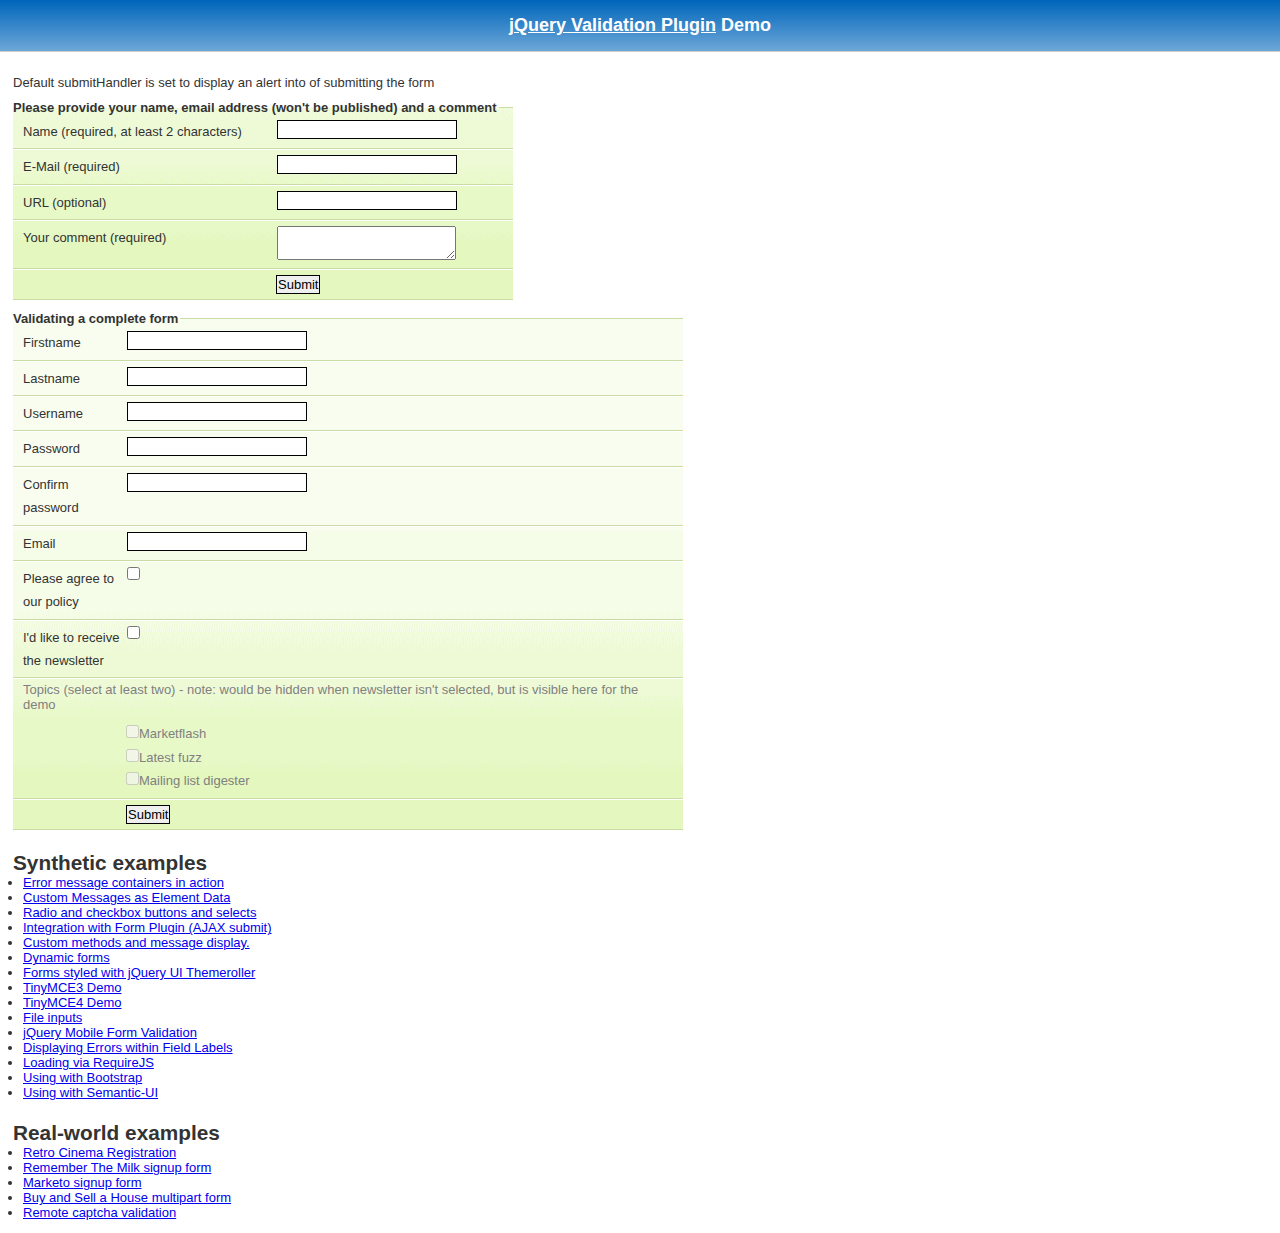
<file: plugins/jquery-validation-1.19.5/demo/index.html>
<!DOCTYPE html>
<html lang="en">
<head>
	<meta charset="utf-8">
	<title>jQuery validation plug-in - main demo</title>
	<link rel="stylesheet" href="css/screen.css">
	<script src="../lib/jquery.js"></script>
	<script src="../dist/jquery.validate.js"></script>
	<script>
	$.validator.setDefaults({
		submitHandler: function() {
			alert("submitted!");
		}
	});

	$().ready(function() {
		// validate the comment form when it is submitted
		$("#commentForm").validate();

		// validate signup form on keyup and submit
		$("#signupForm").validate({
			rules: {
				firstname: "required",
				lastname: "required",
				username: {
					required: true,
					minlength: 2
				},
				password: {
					required: true,
					minlength: 5
				},
				confirm_password: {
					required: true,
					minlength: 5,
					equalTo: "#password"
				},
				email: {
					required: true,
					email: true
				},
				topic: {
					required: "#newsletter:checked",
					minlength: 2
				},
				agree: "required"
			},
			messages: {
				firstname: "Please enter your firstname",
				lastname: "Please enter your lastname",
				username: {
					required: "Please enter a username",
					minlength: "Your username must consist of at least 2 characters"
				},
				password: {
					required: "Please provide a password",
					minlength: "Your password must be at least 5 characters long"
				},
				confirm_password: {
					required: "Please provide a password",
					minlength: "Your password must be at least 5 characters long",
					equalTo: "Please enter the same password as above"
				},
				email: "Please enter a valid email address",
				agree: "Please accept our policy",
				topic: "Please select at least 2 topics"
			}
		});

		// propose username by combining first- and lastname
		$("#username").focus(function() {
			var firstname = $("#firstname").val();
			var lastname = $("#lastname").val();
			if (firstname && lastname && !this.value) {
				this.value = firstname + "." + lastname;
			}
		});

		//code to hide topic selection, disable for demo
		var newsletter = $("#newsletter");
		// newsletter topics are optional, hide at first
		var inital = newsletter.is(":checked");
		var topics = $("#newsletter_topics")[inital ? "removeClass" : "addClass"]("gray");
		var topicInputs = topics.find("input").attr("disabled", !inital);
		// show when newsletter is checked
		newsletter.click(function() {
			topics[this.checked ? "removeClass" : "addClass"]("gray");
			topicInputs.attr("disabled", !this.checked);
		});
	});
	</script>
	<style>
	#commentForm {
		width: 500px;
	}
	#commentForm label {
		width: 250px;
	}
	#commentForm label.error, #commentForm input.submit {
		margin-left: 253px;
	}
	#signupForm {
		width: 670px;
	}
	#signupForm label.error {
		margin-left: 10px;
		width: auto;
		display: inline;
	}
	#newsletter_topics label.error {
		display: none;
		margin-left: 103px;
	}
	</style>
</head>
<body>
<h1 id="banner"><a href="https://jqueryvalidation.org/">jQuery Validation Plugin</a> Demo</h1>
<div id="main">
	<p>Default submitHandler is set to display an alert into of submitting the form</p>
	<form class="cmxform" id="commentForm" method="get" action="">
		<fieldset>
			<legend>Please provide your name, email address (won't be published) and a comment</legend>
			<p>
				<label for="cname">Name (required, at least 2 characters)</label>
				<input id="cname" name="name" minlength="2" type="text" required>
			</p>
			<p>
				<label for="cemail">E-Mail (required)</label>
				<input id="cemail" type="email" name="email" required>
			</p>
			<p>
				<label for="curl">URL (optional)</label>
				<input id="curl" type="url" name="url">
			</p>
			<p>
				<label for="ccomment">Your comment (required)</label>
				<textarea id="ccomment" name="comment" required></textarea>
			</p>
			<p>
				<input class="submit" type="submit" value="Submit">
			</p>
		</fieldset>
	</form>
	<form class="cmxform" id="signupForm" method="get" action="">
		<fieldset>
			<legend>Validating a complete form</legend>
			<p>
				<label for="firstname">Firstname</label>
				<input id="firstname" name="firstname" type="text">
			</p>
			<p>
				<label for="lastname">Lastname</label>
				<input id="lastname" name="lastname" type="text">
			</p>
			<p>
				<label for="username">Username</label>
				<input id="username" name="username" type="text">
			</p>
			<p>
				<label for="password">Password</label>
				<input id="password" name="password" type="password">
			</p>
			<p>
				<label for="confirm_password">Confirm password</label>
				<input id="confirm_password" name="confirm_password" type="password">
			</p>
			<p>
				<label for="email">Email</label>
				<input id="email" name="email" type="email">
			</p>
			<p>
				<label for="agree">Please agree to our policy</label>
				<input type="checkbox" class="checkbox" id="agree" name="agree">
			</p>
			<p>
				<label for="newsletter">I'd like to receive the newsletter</label>
				<input type="checkbox" class="checkbox" id="newsletter" name="newsletter">
			</p>
			<fieldset id="newsletter_topics">
				<legend>Topics (select at least two) - note: would be hidden when newsletter isn't selected, but is visible here for the demo</legend>
				<label for="topic_marketflash">
					<input type="checkbox" id="topic_marketflash" value="marketflash" name="topic">Marketflash
				</label>
				<label for="topic_fuzz">
					<input type="checkbox" id="topic_fuzz" value="fuzz" name="topic">Latest fuzz
				</label>
				<label for="topic_digester">
					<input type="checkbox" id="topic_digester" value="digester" name="topic">Mailing list digester
				</label>
				<label for="topic" class="error">Please select at least two topics you'd like to receive.</label>
			</fieldset>
			<p>
				<input class="submit" type="submit" value="Submit">
			</p>
		</fieldset>
	</form>
	<h3>Synthetic examples</h3>
	<ul>
		<li><a href="errorcontainer-demo.html">Error message containers in action</a>
		</li>
		<li><a href="custom-messages-data-demo.html">Custom Messages as Element Data</a>
		</li>
		<li><a href="radio-checkbox-select-demo.html">Radio and checkbox buttons and selects</a>
		</li>
		<li><a href="ajaxSubmit-integration-demo.html">Integration with Form Plugin (AJAX submit)</a>
		</li>
		<li><a href="custom-methods-demo.html">Custom methods and message display.</a>
		</li>
		<li><a href="dynamic-totals.html">Dynamic forms</a>
		</li>
		<li><a href="themerollered.html">Forms styled with jQuery UI Themeroller</a>
		</li>
		<li><a href="tinymce/">TinyMCE3 Demo</a>
		</li>
		<li><a href="tinymce4/">TinyMCE4 Demo</a>
		</li>
		<li><a href="file_input.html">File inputs</a>
		</li>
		<li><a href="jquerymobile.html">jQuery Mobile Form Validation</a>
		</li>
		<li><a href="errors-within-labels.html">Displaying Errors within Field Labels</a>
		</li>
		<li><a href="requirejs/index.html">Loading via RequireJS</a>
		</li>
		<li><a href="bootstrap/index.html">Using with Bootstrap</a>
		</li>
		<li><a href="semantic-ui/index.html">Using with Semantic-UI</a>
		</li>
	</ul>
	<h3>Real-world examples</h3>
	<ul>
		<li><a href="cinema/">Retro Cinema Registration</a></li>
		<li><a href="milk/">Remember The Milk signup form</a></li>
		<li><a href="marketo/">Marketo signup form</a></li>
		<li><a href="multipart/">Buy and Sell a House multipart form</a></li>
		<li><a href="captcha/">Remote captcha validation</a></li>
	</ul>
</div>
</body>
</html>
</file>
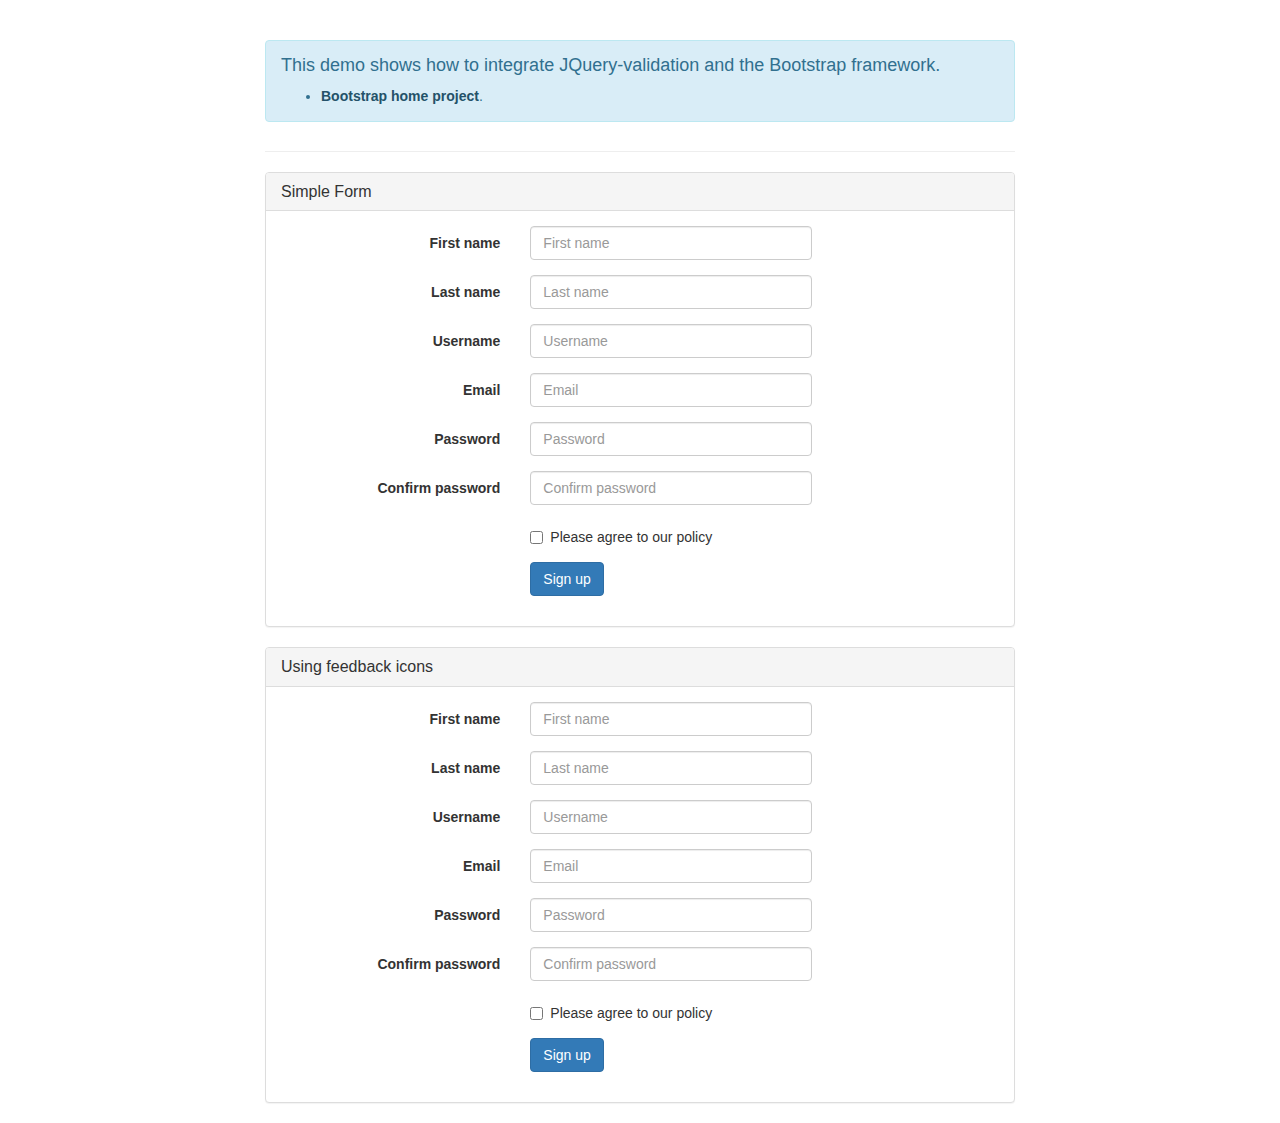
<file: plugins/jquery-validation-1.19.5/demo/bootstrap/index.html>
<!DOCTYPE html>
<html>
<head>
	<title>JQuery-validation demo | Bootstrap</title>

	<link rel="stylesheet" href="https://maxcdn.bootstrapcdn.com/bootstrap/3.3.5/css/bootstrap.min.css" />

	<script type="text/javascript" src="../../lib/jquery-1.11.1.js"></script>
	<script type="text/javascript" src="../../dist/jquery.validate.js"></script>
</head>
<body>
	<div class="container">
		<div class="row">
			<div class="col-sm-8 col-sm-offset-2">
				<div class="page-header">
					<div class="alert alert-info" role="alert">
						<h4>This demo shows how to integrate JQuery-validation and the Bootstrap framework.</h4>
						<ul>
							<li><a href="https://getbootstrap.com/" class="alert-link">Bootstrap home project</a>.</li>
						</ul>
					</div>
				</div>

				<div class="panel panel-default">
					<div class="panel-heading">
						<h3 class="panel-title">Simple Form</h3>
					</div>
					<div class="panel-body">
						<form id="signupForm" method="post" class="form-horizontal" action="">
							<div class="form-group">
								<label class="col-sm-4 control-label" for="firstname">First name</label>
								<div class="col-sm-5">
									<input type="text" class="form-control" id="firstname" name="firstname" placeholder="First name" />
								</div>
							</div>

							<div class="form-group">
								<label class="col-sm-4 control-label" for="lastname">Last name</label>
								<div class="col-sm-5">
									<input type="text" class="form-control" id="lastname" name="lastname" placeholder="Last name" />
								</div>
							</div>

							<div class="form-group">
								<label class="col-sm-4 control-label" for="username">Username</label>
								<div class="col-sm-5">
									<input type="text" class="form-control" id="username" name="username" placeholder="Username" />
								</div>
							</div>

							<div class="form-group">
								<label class="col-sm-4 control-label" for="email">Email</label>
								<div class="col-sm-5">
									<input type="text" class="form-control" id="email" name="email" placeholder="Email" />
								</div>
							</div>

							<div class="form-group">
								<label class="col-sm-4 control-label" for="password">Password</label>
								<div class="col-sm-5">
									<input type="password" class="form-control" id="password" name="password" placeholder="Password" />
								</div>
							</div>

							<div class="form-group">
								<label class="col-sm-4 control-label" for="confirm_password">Confirm password</label>
								<div class="col-sm-5">
									<input type="password" class="form-control" id="confirm_password" name="confirm_password" placeholder="Confirm password" />
								</div>
							</div>

							<div class="form-group">
								<div class="col-sm-5 col-sm-offset-4">
									<div class="checkbox">
										<label>
											<input type="checkbox" id="agree" name="agree" value="agree" />Please agree to our policy
										</label>
									</div>
								</div>
							</div>

							<div class="form-group">
								<div class="col-sm-9 col-sm-offset-4">
									<button type="submit" class="btn btn-primary" name="signup" value="Sign up">Sign up</button>
								</div>
							</div>
						</form>
					</div>
				</div>

				<div class="panel panel-default">
					<div class="panel-heading">
						<h3 class="panel-title">Using feedback icons</h3>
					</div>
					<div class="panel-body">
						<form id="signupForm1" method="post" class="form-horizontal" action="">
							<div class="form-group">
								<label class="col-sm-4 control-label" for="firstname1">First name</label>
								<div class="col-sm-5">
									<input type="text" class="form-control" id="firstname1" name="firstname1" placeholder="First name" />
								</div>
							</div>

							<div class="form-group">
								<label class="col-sm-4 control-label" for="lastname1">Last name</label>
								<div class="col-sm-5">
									<input type="text" class="form-control" id="lastname1" name="lastname1" placeholder="Last name" />
								</div>
							</div>

							<div class="form-group">
								<label class="col-sm-4 control-label" for="username1">Username</label>
								<div class="col-sm-5">
									<input type="text" class="form-control" id="username1" name="username1" placeholder="Username" />
								</div>
							</div>

							<div class="form-group">
								<label class="col-sm-4 control-label" for="email1">Email</label>
								<div class="col-sm-5">
									<input type="text" class="form-control" id="email1" name="email1" placeholder="Email" />
								</div>
							</div>

							<div class="form-group">
								<label class="col-sm-4 control-label" for="password1">Password</label>
								<div class="col-sm-5">
									<input type="password" class="form-control" id="password1" name="password1" placeholder="Password" />
								</div>
							</div>

							<div class="form-group">
								<label class="col-sm-4 control-label" for="confirm_password1">Confirm password</label>
								<div class="col-sm-5">
									<input type="password" class="form-control" id="confirm_password1" name="confirm_password1" placeholder="Confirm password" />
								</div>
							</div>

							<div class="form-group">
								<div class="col-sm-5 col-sm-offset-4">
									<div class="checkbox">
										<label>
											<input type="checkbox" id="agree1" name="agree1" value="agree" />Please agree to our policy
										</label>
									</div>
								</div>
							</div>

							<div class="form-group">
								<div class="col-sm-9 col-sm-offset-4">
									<button type="submit" class="btn btn-primary" name="signup1" value="Sign up">Sign up</button>
								</div>
							</div>
						</form>
					</div>
				</div>
			</div>
		</div>
	</div>
	<script type="text/javascript">
		$.validator.setDefaults( {
			submitHandler: function () {
				alert( "submitted!" );
			}
		} );

		$( document ).ready( function () {
			$( "#signupForm" ).validate( {
				rules: {
					firstname: "required",
					lastname: "required",
					username: {
						required: true,
						minlength: 2
					},
					password: {
						required: true,
						minlength: 5
					},
					confirm_password: {
						required: true,
						minlength: 5,
						equalTo: "#password"
					},
					email: {
						required: true,
						email: true
					},
					agree: "required"
				},
				messages: {
					firstname: "Please enter your firstname",
					lastname: "Please enter your lastname",
					username: {
						required: "Please enter a username",
						minlength: "Your username must consist of at least 2 characters"
					},
					password: {
						required: "Please provide a password",
						minlength: "Your password must be at least 5 characters long"
					},
					confirm_password: {
						required: "Please provide a password",
						minlength: "Your password must be at least 5 characters long",
						equalTo: "Please enter the same password as above"
					},
					email: "Please enter a valid email address",
					agree: "Please accept our policy"
				},
				errorElement: "em",
				errorPlacement: function ( error, element ) {
					// Add the `help-block` class to the error element
					error.addClass( "help-block" );

					if ( element.prop( "type" ) === "checkbox" ) {
						error.insertAfter( element.parent( "label" ) );
					} else {
						error.insertAfter( element );
					}
				},
				highlight: function ( element, errorClass, validClass ) {
					$( element ).parents( ".col-sm-5" ).addClass( "has-error" ).removeClass( "has-success" );
				},
				unhighlight: function (element, errorClass, validClass) {
					$( element ).parents( ".col-sm-5" ).addClass( "has-success" ).removeClass( "has-error" );
				}
			} );

			$( "#signupForm1" ).validate( {
				rules: {
					firstname1: "required",
					lastname1: "required",
					username1: {
						required: true,
						minlength: 2
					},
					password1: {
						required: true,
						minlength: 5
					},
					confirm_password1: {
						required: true,
						minlength: 5,
						equalTo: "#password1"
					},
					email1: {
						required: true,
						email: true
					},
					agree1: "required"
				},
				messages: {
					firstname1: "Please enter your firstname",
					lastname1: "Please enter your lastname",
					username1: {
						required: "Please enter a username",
						minlength: "Your username must consist of at least 2 characters"
					},
					password1: {
						required: "Please provide a password",
						minlength: "Your password must be at least 5 characters long"
					},
					confirm_password1: {
						required: "Please provide a password",
						minlength: "Your password must be at least 5 characters long",
						equalTo: "Please enter the same password as above"
					},
					email1: "Please enter a valid email address",
					agree1: "Please accept our policy"
				},
				errorElement: "em",
				errorPlacement: function ( error, element ) {
					// Add the `help-block` class to the error element
					error.addClass( "help-block" );

					// Add `has-feedback` class to the parent div.form-group
					// in order to add icons to inputs
					element.parents( ".col-sm-5" ).addClass( "has-feedback" );

					if ( element.prop( "type" ) === "checkbox" ) {
						error.insertAfter( element.parent( "label" ) );
					} else {
						error.insertAfter( element );
					}

					// Add the span element, if doesn't exists, and apply the icon classes to it.
					if ( !element.next( "span" )[ 0 ] ) {
						$( "<span class='glyphicon glyphicon-remove form-control-feedback'></span>" ).insertAfter( element );
					}
				},
				success: function ( label, element ) {
					// Add the span element, if doesn't exists, and apply the icon classes to it.
					if ( !$( element ).next( "span" )[ 0 ] ) {
						$( "<span class='glyphicon glyphicon-ok form-control-feedback'></span>" ).insertAfter( $( element ) );
					}
				},
				highlight: function ( element, errorClass, validClass ) {
					$( element ).parents( ".col-sm-5" ).addClass( "has-error" ).removeClass( "has-success" );
					$( element ).next( "span" ).addClass( "glyphicon-remove" ).removeClass( "glyphicon-ok" );
				},
				unhighlight: function ( element, errorClass, validClass ) {
					$( element ).parents( ".col-sm-5" ).addClass( "has-success" ).removeClass( "has-error" );
					$( element ).next( "span" ).addClass( "glyphicon-ok" ).removeClass( "glyphicon-remove" );
				}
			} );
		} );
	</script>
</body>
</html>
</file>
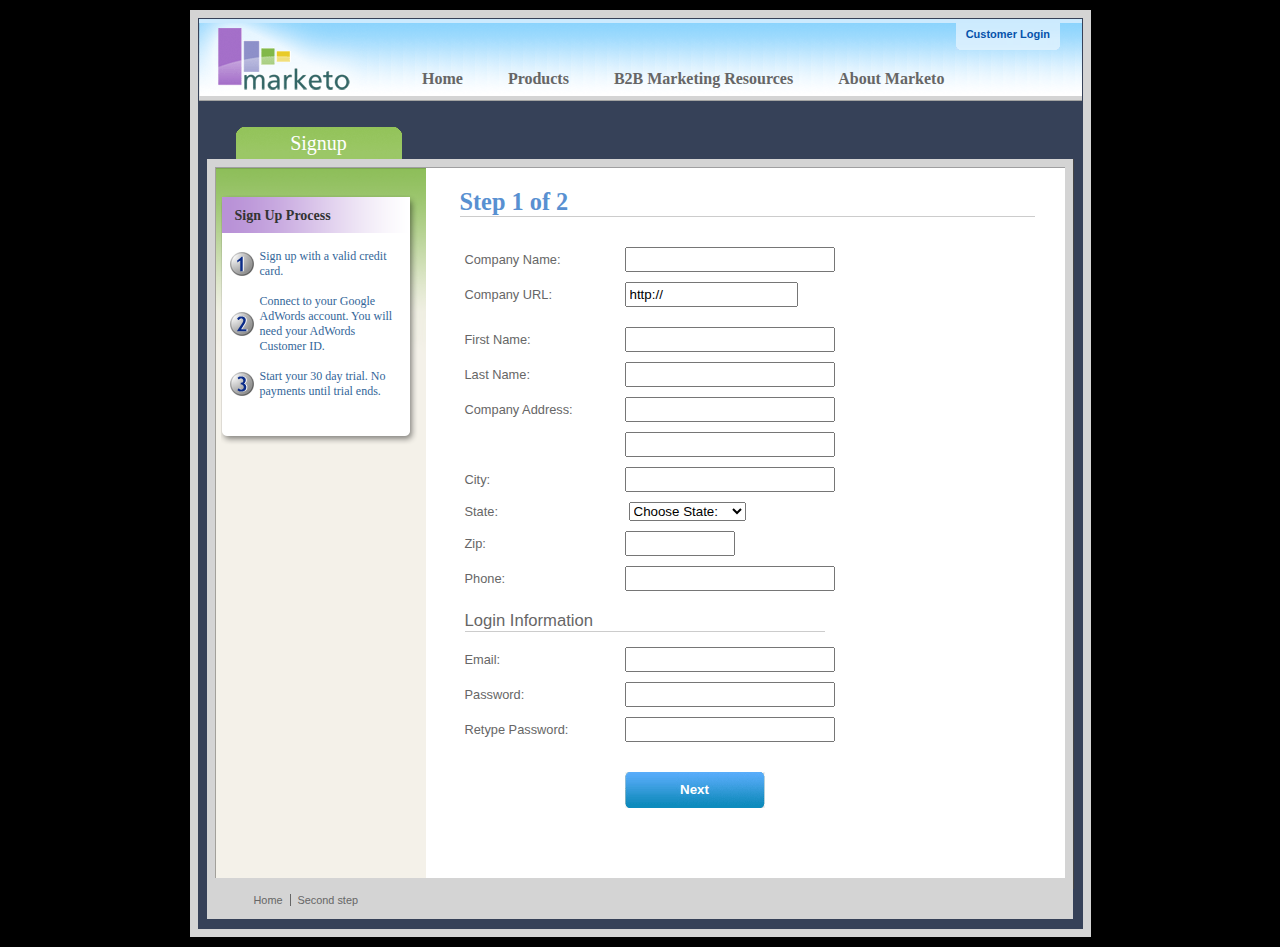
<file: plugins/jquery-validation-1.19.5/demo/marketo/index.html>
<!DOCTYPE html>
<html lang="en">
<head>
	<meta charset="utf-8">
	<title>Subscription Signup | Marketo</title>
	<script src="../../lib/jquery.js"></script>
	<script src="../../lib/jquery.mockjax.js"></script>
	<script src="../../dist/jquery.validate.js"></script>
	<script src="jquery.maskedinput.js"></script>
	<script src="mktSignup.js"></script>
	<link rel="stylesheet" href="stylesheet.css">
</head>
<body>
<!-- start page wrapper -->
<div id="letterbox">
	<!-- start header container -->
	<div id="header-background">
		<div class="nav-global-container">
			<div class="login">
				<a href="#">
					<span></span>Customer Login</a>
			</div>
			<div class="logo">
				<a href="#">
					<img src="images/logo_marketo.gif" width="168" height="73" alt="Marketo">
				</a>
			</div>
			<div class="nav-global">
				<ul>
					<li>
						<a href="#" class="nav-g01">
							<span></span>Home</a>
					</li>
					<li>
						<a href="#" class="nav-g02">
							<span></span>Products</a>
					</li>
					<li>
						<a href="#" class="nav-g04">
							<span></span>B2B Marketing Resources</a>
					</li>
					<li>
						<a href="#" class="nav-g05">
							<span></span>About Marketo</a>
					</li>
				</ul>
			</div>
		</div>
	</div>
	<!-- end header container -->
	<div class="line-grey-tier"></div>
	<!-- start page container 2 div-->
	<div id="page-container" class="resize">
		<div id="page-content-inner" class="resize">
			<!-- start col-main -->
			<div id="col-main" class="resize" style="">
				<!-- start main content -->
				<div class="main-content resize">
					<div class="action-container" style="display:none;"></div>
					<h1>Step 1 of 2</h1>
					<p>
					</p>
					<br clear="all">
					<div>
						<form id="profileForm" type="actionForm" action="step2.htm" method="get">
							<div class="error" style="display:none;">
								<img src="images/warning.gif" alt="Warning!" width="24" height="24" style="float:left; margin: -5px 10px 0px 0px;">
								<span></span>.
								<br clear="all">
							</div>
							<table cellpadding="0" cellspacing="0" border="0">
								<tr>
									<td class="label">
										<label for="co_name">Company Name:</label>
									</td>
									<td class="field">
										<input id="co_name" class="required" maxlength="40" name="co_name" size="20" type="text" tabindex="1" value="">
									</td>
								</tr>
								<tr>
									<td class="label">
										<label for="co_url">Company URL:</label>
									</td>
									<td class="field">
										<input id="co_url" class="required defaultInvalid url" maxlength="40" name="co_url" style="width:163px" type="text" tabindex="2" value="http://">
									</td>
								</tr>
								<tr>
									<td>
									<td>
								</tr>
								<tr>
									<td class="label">
										<label for="first_name">First Name:</label>
									</td>
									<td class="field">
										<input id="first_name" class="required" maxlength="40" name="first_name" size="20" type="text" tabindex="3" value="">
									</td>
								</tr>
								<tr>
									<td class="label">
										<label for="last_name">Last Name:</label>
									</td>
									<td class="field">
										<input id="last_name" class="required" maxlength="40" name="last_name" size="20" type="text" tabindex="4" value="">
									</td>
								</tr>
								<tr>
									<td class="label">
										<label for="address1">Company Address:</label>
									</td>
									<td class="field">
										<input maxlength="40" class="required" name="address1" size="20" type="text" tabindex="5" value="">
									</td>
								</tr>
								<tr>
									<td class="label"></td>
									<td class="field">
										<input maxlength="40" name="address2" size="20" type="text" tabindex="6" value="">
									</td>
								</tr>
								<tr>
									<td class="label">
										<label for="city">City:</label>
									</td>
									<td class="field">
										<input maxlength="40" class="required" name="city" size="20" type="text" tabindex="7" value="">
									</td>
								</tr>
								<tr>
									<td class="label">
										<label for="state">State:</label>
									</td>
									<td class="field">
										<select id="state" class="required" name="state" style="margin-left: 4px;" tabindex="8">
											<option value="">Choose State:</option>
											<option value="AL">Alabama</option>
											<option value="AK">Alaska</option>
											<option value="AZ">Arizona</option>
											<option value="AR">Arkansas</option>
											<option value="CA">California</option>
											<option value="CO">Colorado</option>
											<option value="CT">Connecticut</option>
											<option value="DE">Delaware</option>
											<option value="FL">Florida</option>
											<option value="GA">Georgia</option>
											<option value="HI">Hawaii</option>
											<option value="ID">Idaho</option>
											<option value="IL">Illinois</option>
											<option value="IN">Indiana</option>
											<option value="IA">Iowa</option>
											<option value="KS">Kansas</option>
											<option value="KY">Kentucky</option>
											<option value="LA">Louisiana</option>
											<option value="ME">Maine</option>
											<option value="MD">Maryland</option>
											<option value="MA">Massachusetts</option>
											<option value="MI">Michigan</option>
											<option value="MN">Minnesota</option>
											<option value="MS">Mississippi</option>
											<option value="MO">Missouri</option>
											<option value="MT">Montana</option>
											<option value="NE">Nebraska</option>
											<option value="NV">Nevada</option>
											<option value="NH">New Hampshire</option>
											<option value="NJ">New Jersey</option>
											<option value="NM">New Mexico</option>
											<option value="NY">New York</option>
											<option value="NC">North Carolina</option>
											<option value="ND">North Dakota</option>
											<option value="OH">Ohio</option>
											<option value="OK">Oklahoma</option>
											<option value="OR">Oregon</option>
											<option value="PA">Pennsylvania</option>
											<option value="RI">Rhode Island</option>
											<option value="SC">South Carolina</option>
											<option value="SD">South Dakota</option>
											<option value="TN">Tennessee</option>
											<option value="TX">Texas</option>
											<option value="UT">Utah</option>
											<option value="VT">Vermont</option>
											<option value="VA">Virginia</option>
											<option value="WA">Washington</option>
											<option value="WV">West Virginia</option>
											<option value="WI">Wisconsin</option>
											<option value="WY">Wyoming</option>
										</select>
									</td>
								</tr>
								<tr>
									<td class="label">
										<label for="zip">Zip:</label>
									</td>
									<td class="field">
										<input maxlength="10" name="zip" style="width: 100px" type="text" class="required zipcode" tabindex="9" value="">
									</td>
								</tr>
								<tr>
									<td class="label">
										<label for="phone">Phone:</label>
									</td>
									<td class="field">
										<input id="phone" maxlength="14" name="phone" type="text" class="required phone" tabindex="10" value="">
									</td>
								</tr>
								<tr>
									<td colspan="2">
										<h2 style="border-bottom: 1px solid #CCCCCC;">Login Information</h2>
									</td>
								</tr>
								<tr>
									<td class="label">
										<label for="email">Email:</label>
									</td>
									<td class="field">
										<input id="email" class="required email" remote="emails.action" maxlength="40" name="email" size="20" type="text" tabindex="11" value="">
									</td>
								</tr>
								<tr>
									<td class="label">
										<label for="password1">Password:</label>
									</td>
									<td class="field">
										<input id="password1" class="required password" maxlength="40" name="password1" size="20" type="password" tabindex="12" value="">
									</td>
								</tr>
								<tr>
									<td class="label">
										<label for="password2">Retype Password:</label>
									</td>
									<td class="field">
										<input id="password2" class="required" equalTo="#password1" maxlength="40" name="password2" size="20" type="password" tabindex="13" value="">
										<div class="formError"></div>
									</td>
								</tr>
								<tr>
									<td></td>
									<td>
										<div class="buttonSubmit">
											<span></span>
											<input class="formButton" type="submit" value="Next" style="width: 140px" tabindex="14">
										</div>
									</td>
								</tr>
							</table>
							<br>
							<br>
						</form>
						<br clear="all">
					</div>
				</div>
				<!-- end main content -->
				<br>
			</div>
			<!-- end col-main -->
			<!-- start left col -->
			<div id="col-left" class="nav-left-back empty resize" style="position: absolute; min-height: 450px;">
				<div class="col-left-header-tab" style="position: absolute;">Signup</div>
				<div class="nav-left"></div>
				<div class="left-nav-callout png" style="top: 15px; margin-bottom: 100px;">
					<img src="images/left-nav-callout-long.png" class="png" alt="">
					<h6>Sign Up Process</h6>
					<a style="background-image: url(images/step1-24.gif); font-weight: normal; text-decoration: none; cursor: default;">Sign up with a valid credit card.</a>
					<a style="background-image: url(images/step2-24.gif); font-weight: normal; text-decoration: none; cursor: default;">Connect to your Google AdWords account.  You will need your AdWords Customer ID.</a>
					<a style="background-image: url(images/step3-24.gif); font-weight: normal; text-decoration: none; cursor: default;">Start your 30 day trial.  No payments until trial ends.</a>
				</div>
				<div class="footerAddress">
					<b>Marketo Inc.</b>
					<br>1710 S. Amphlett Blvd.
					<br>San Mateo, CA 94402 USA
					<br>
				</div>
				<br clear="all">
			</div>
			<!-- end left col -->
		</div>
	</div>
	<!-- end page container 2 divs-->
	<div id="footer-container" align="center">
		<div class="footer">
			<ul>
				<li><a href="..">Home</a>
				</li>
				<li class="line-off"><a href="step2.htm">Second step</a>
				</li>
			</ul>
		</div>
	</div>
	<!-- end page wrapper -->
</div>
</body>
</html>
</file>
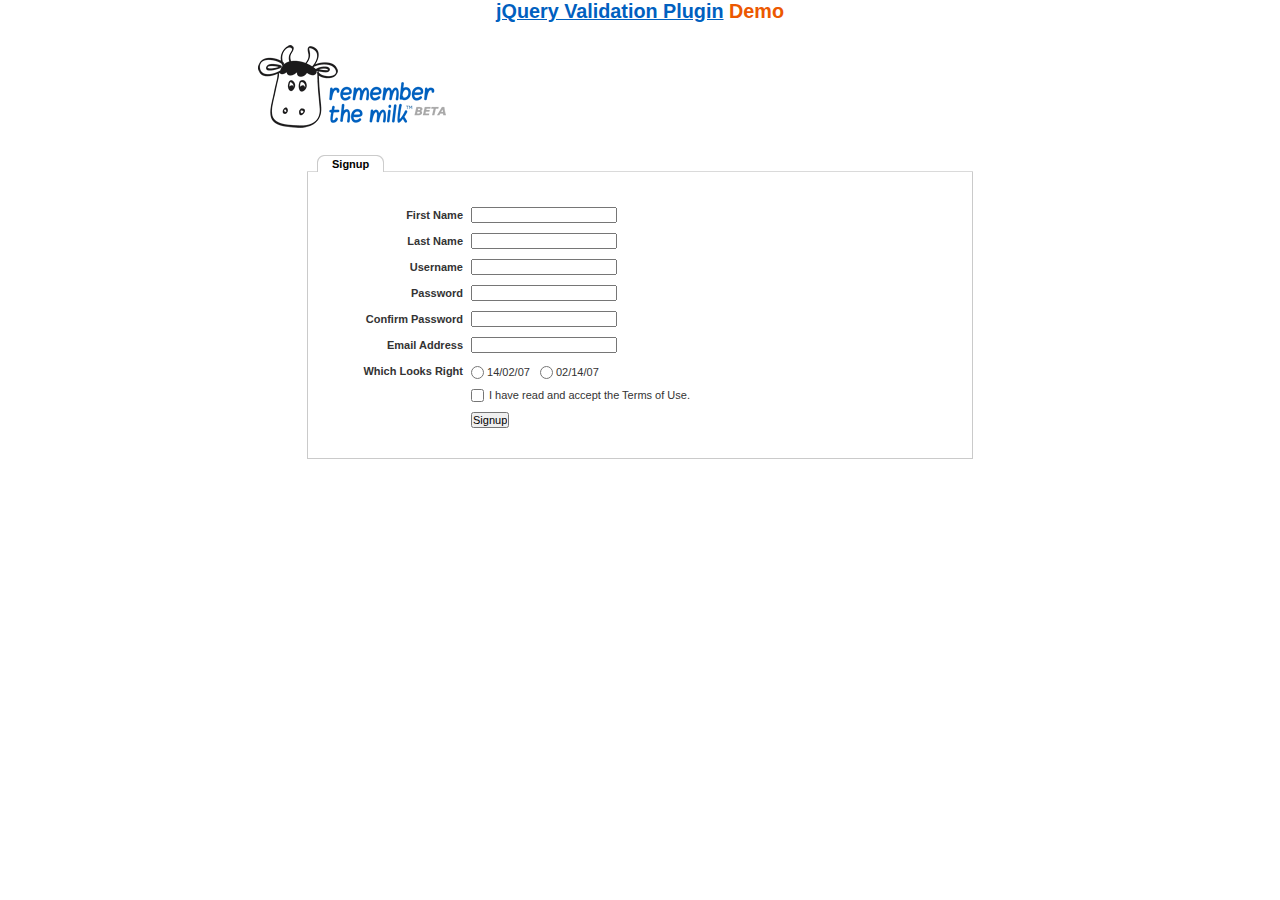
<file: plugins/jquery-validation-1.19.5/demo/milk/index.html>
<!DOCTYPE html>
<html lang="en">
<head>
	<meta charset="utf-8">
	<title>Remember The Milk signup form - jQuery Validate plugin demo - with friendly permission from the RTM team</title>
	<link rel="stylesheet" href="milk.css">
	<script src="../../lib/jquery.js"></script>
	<script src="../../lib/jquery.mockjax.js"></script>
	<script src="../../dist/jquery.validate.js"></script>
	<script>
	$(document).ready(function() {
		$.mockjax({
			url: "emails.action",
			response: function(settings) {
				var email = settings.data.email,
					emails = ["glen@marketo.com", "george@bush.gov", "me@god.com", "aboutface@cooper.com", "steam@valve.com", "bill@gates.com"];
				this.responseText = "true";
				if ($.inArray(email, emails) !== -1) {
					this.responseText = "false";
				}
			},
			responseTime: 500
		});

		$.mockjax({
			url: "users.action",
			response: function(settings) {
				var user = settings.data.username,
					users = ["asdf", "Peter", "Peter2", "George"];
				this.responseText = "true";
				if ($.inArray(user, users) !== -1) {
					this.responseText = "false";
				}
			},
			responseTime: 500
		});

		// validate signup form on keyup and submit
		var validator = $("#signupform").validate({
			rules: {
				firstname: "required",
				lastname: "required",
				username: {
					required: true,
					minlength: 2,
					remote: "users.action"
				},
				password: {
					required: true,
					minlength: 5
				},
				password_confirm: {
					required: true,
					minlength: 5,
					equalTo: "#password"
				},
				email: {
					required: true,
					email: true,
					remote: "emails.action"
				},
				dateformat: "required",
				terms: "required"
			},
			messages: {
				firstname: "Enter your firstname",
				lastname: "Enter your lastname",
				username: {
					required: "Enter a username",
					minlength: jQuery.validator.format("Enter at least {0} characters"),
					remote: jQuery.validator.format("{0} is already in use")
				},
				password: {
					required: "Provide a password",
					minlength: jQuery.validator.format("Enter at least {0} characters")
				},
				password_confirm: {
					required: "Repeat your password",
					minlength: jQuery.validator.format("Enter at least {0} characters"),
					equalTo: "Enter the same password as above"
				},
				email: {
					required: "Please enter a valid email address",
					minlength: "Please enter a valid email address",
					remote: jQuery.validator.format("{0} is already in use")
				},
				dateformat: "Choose your preferred dateformat",
				terms: " "
			},
			// the errorPlacement has to take the table layout into account
			errorPlacement: function(error, element) {
				if (element.is(":radio"))
					error.appendTo(element.parent().next().next());
				else if (element.is(":checkbox"))
					error.appendTo(element.next());
				else
					error.appendTo(element.parent().next());
			},
			// specifying a submitHandler prevents the default submit, good for the demo
			submitHandler: function() {
				alert("submitted!");
			},
			// set this class to error-labels to indicate valid fields
			success: function(label) {
				// set &nbsp; as text for IE
				label.html("&nbsp;").addClass("checked");
			},
			highlight: function(element, errorClass) {
				$(element).parent().next().find("." + errorClass).removeClass("checked");
			}
		});

		// propose username by combining first- and lastname
		$("#username").focus(function() {
			var firstname = $("#firstname").val();
			var lastname = $("#lastname").val();
			if (firstname && lastname && !this.value) {
				this.value = (firstname + "." + lastname).toLowerCase();
			}
		});
	});
	</script>
</head>
<body>
<h1 id="banner"><a href="https://jqueryvalidation.org/">jQuery Validation Plugin</a> Demo</h1>
<div id="main">
	<div id="content">
		<div id="header">
			<div id="headerlogo">
				<img src="milk.png" alt="Remember The Milk">
			</div>
		</div>
		<div style="clear: both;">
			<div></div>
		</div>
		<div class="content">
			<div id="signupbox">
				<div id="signuptab">
					<ul>
						<li id="signupcurrent"><a href=" ">Signup</a>
						</li>
					</ul>
				</div>
				<div id="signupwrap">
					<form id="signupform" autocomplete="off" method="get" action="">
						<table>
							<tr>
								<td class="label">
									<label id="lfirstname" for="firstname">First Name</label>
								</td>
								<td class="field">
									<input id="firstname" name="firstname" type="text" value="" maxlength="100">
								</td>
								<td class="status"></td>
							</tr>
							<tr>
								<td class="label">
									<label id="llastname" for="lastname">Last Name</label>
								</td>
								<td class="field">
									<input id="lastname" name="lastname" type="text" value="" maxlength="100">
								</td>
								<td class="status"></td>
							</tr>
							<tr>
								<td class="label">
									<label id="lusername" for="username">Username</label>
								</td>
								<td class="field">
									<input id="username" name="username" type="text" value="" maxlength="50">
								</td>
								<td class="status"></td>
							</tr>
							<tr>
								<td class="label">
									<label id="lpassword" for="password">Password</label>
								</td>
								<td class="field">
									<input id="password" name="password" type="password" maxlength="50" value="">
								</td>
								<td class="status"></td>
							</tr>
							<tr>
								<td class="label">
									<label id="lpassword_confirm" for="password_confirm">Confirm Password</label>
								</td>
								<td class="field">
									<input id="password_confirm" name="password_confirm" type="password" maxlength="50" value="">
								</td>
								<td class="status"></td>
							</tr>
							<tr>
								<td class="label">
									<label id="lemail" for="email">Email Address</label>
								</td>
								<td class="field">
									<input id="email" name="email" type="text" value="" maxlength="150">
								</td>
								<td class="status"></td>
							</tr>
							<tr>
								<td class="label">
									<label>Which Looks Right</label>
								</td>
								<td class="field" colspan="2" style="vertical-align: top; padding-top: 2px;">
									<table>
										<tbody>
											<tr>
												<td style="padding-right: 5px;">
													<input id="dateformat_eu" name="dateformat" type="radio" value="0">
													<label id="ldateformat_eu" for="dateformat_eu">14/02/07</label>
												</td>
												<td style="padding-left: 5px;">
													<input id="dateformat_am" name="dateformat" type="radio" value="1">
													<label id="ldateformat_am" for="dateformat_am">02/14/07</label>
												</td>
												<td>
												</td>
											</tr>
										</tbody>
									</table>
								</td>
							</tr>
							<tr>
								<td class="label">&nbsp;</td>
								<td class="field" colspan="2">
									<div id="termswrap">
										<input id="terms" type="checkbox" name="terms">
										<label id="lterms" for="terms">I have read and accept the Terms of Use.</label>
									</div>
									<!-- /termswrap -->
								</td>
							</tr>
							<tr>
								<td class="label">
									<label id="lsignupsubmit" for="signupsubmit">Signup</label>
								</td>
								<td class="field" colspan="2">
									<input id="signupsubmit" name="signup" type="submit" value="Signup">
								</td>
							</tr>
						</table>
					</form>
				</div>
			</div>
		</div>
	</div>
</div>
</body>
</html>
</file>
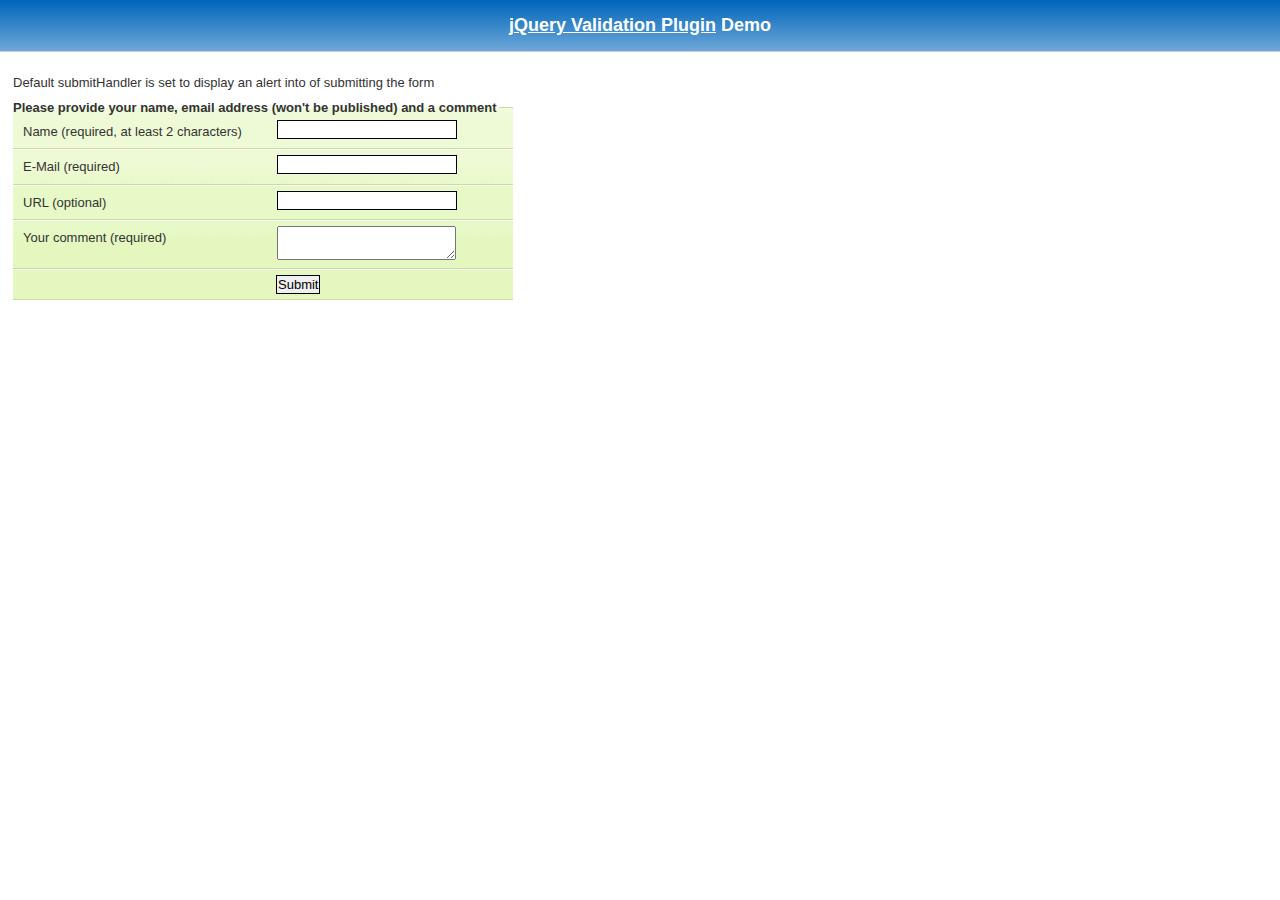
<file: plugins/jquery-validation-1.19.5/demo/requirejs/index.html>
<!DOCTYPE html>
<html lang="en">
	<head>
		<meta charset="utf-8">
		<title>jQuery validation plug-in - requirejs demo</title>

		<link rel="stylesheet" href="../css/screen.css">

		<style type="text/css">
			#commentForm { width: 500px; }
			#commentForm label { width: 250px; }
			#commentForm label.error, #commentForm input.submit { margin-left: 253px; }
		</style>
</head>
<body>

	<h1 id="banner"><a href="https://jqueryvalidation.org/">jQuery Validation Plugin</a> Demo</h1>
	<div id="main">

		<p>Default submitHandler is set to display an alert into of submitting the form</p>
		<form class="cmxform" id="commentForm" method="get" action="">
			<fieldset>
				<legend>Please provide your name, email address (won't be published) and a comment</legend>
				<p>
					<label for="cname">Name (required, at least 2 characters)</label>
					<input id="cname" name="name" minlength="2" type="text" required>
				</p>
				<p>
					<label for="cemail">E-Mail (required)</label>
					<input id="cemail" type="email" name="email" required>
				</p>
				<p>
					<label for="curl">URL (optional)</label>
					<input id="curl" type="url" name="url">
				</p>
				<p>
					<label for="ccomment">Your comment (required)</label>
					<textarea id="ccomment" name="comment" required></textarea>
				</p>
				<p>
					<input class="submit" type="submit" value="Submit">
				</p>
			</fieldset>
		</form>

		<script>
		var require = {
			paths: {
				"jquery": "../../lib/jquery-3.1.1"
			}
		};
		</script>
		<script src="../../lib/require.js" data-main="app.js"></script>
	</div>
</body>
</html>
</file>
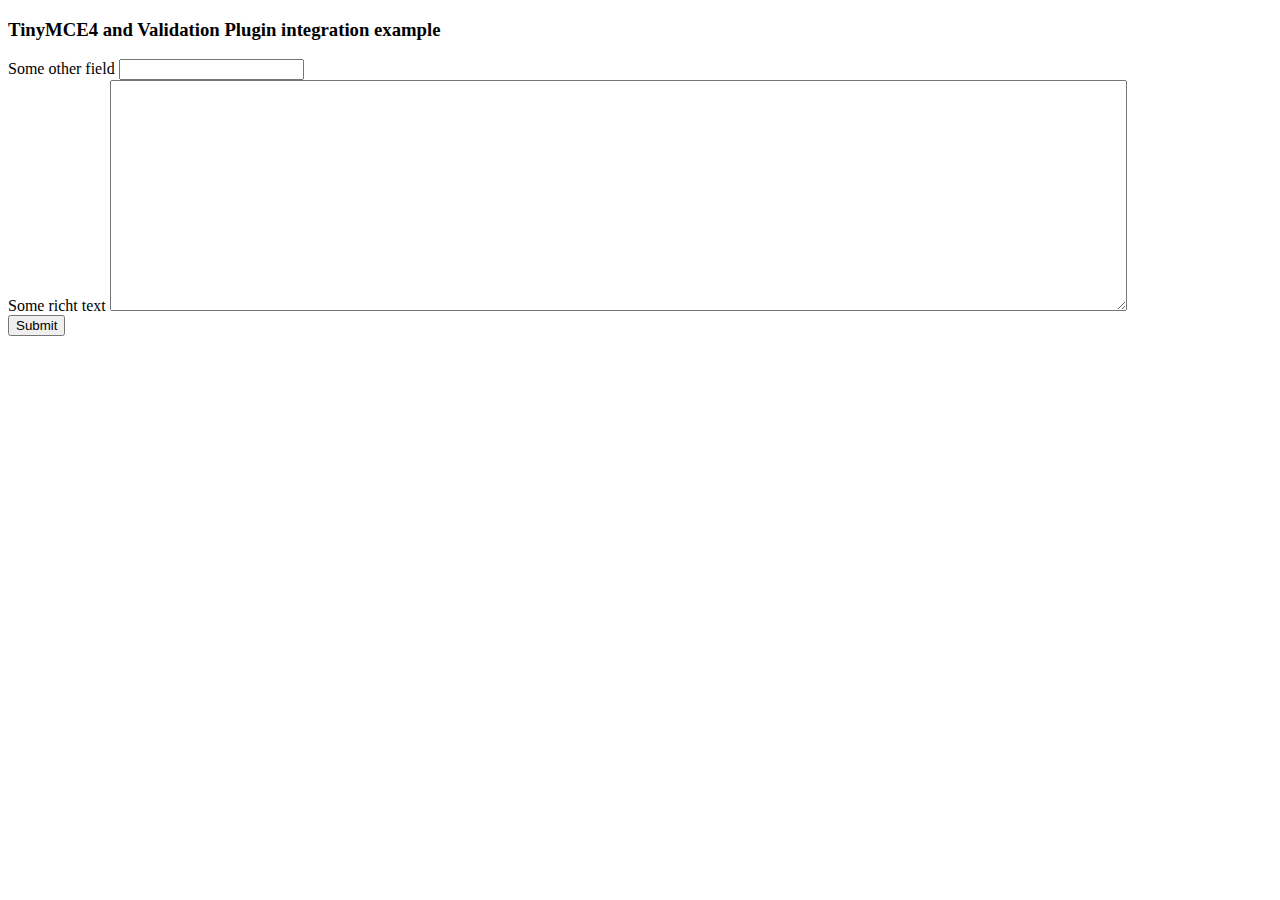
<file: plugins/jquery-validation-1.19.5/demo/tinymce4/index.html>
<!doctype html>
<html lang="en">
<head>
	<meta charset="utf-8">
	<title>jQuery Validation plugin: integration with TinyMCE</title>
	<script src="../../lib/jquery.js"></script>
	<script src="../../dist/jquery.validate.js"></script>
	<script src="//tinymce.cachefly.net/4.1/tinymce.min.js"></script>
	<script>
	tinymce.init({
		mode: "textareas",

		setup: function(editor) {
			editor.on('change', function(e) {
				tinymce.triggerSave();
				$("#" + editor.id).valid();
			});
		}

	});
	$(function() {
		var validator = $("#myform").submit(function() {
			// update underlying textarea before submit validation
			tinyMCE.triggerSave();
		}).validate({
			ignore: "",
			rules: {
				title: "required",
				content: "required"
			},
			errorPlacement: function(label, element) {
				// position error label after generated textarea
				if (element.is("textarea")) {
					label.insertAfter(element.next());
				} else {
					label.insertAfter(element)
				}
			}
		});
		validator.focusInvalid = function() {
			// put focus on tinymce on submit validation
			if (this.settings.focusInvalid) {
				try {
					var toFocus = $(this.findLastActive() || this.errorList.length && this.errorList[0].element || []);
					if (toFocus.is("textarea")) {
						tinyMCE.get(toFocus.attr("id")).focus();
					} else {
						toFocus.filter(":visible").focus();
					}
				} catch (e) {
					// ignore IE throwing errors when focusing hidden elements
				}
			}
		}
	})
	</script>
	<!-- /TinyMCE -->
</head>
<body>
<form id="myform" action="">
	<h3>TinyMCE4 and Validation Plugin integration example</h3>
	<label>Some other field</label>
	<input name="title">
	<br>
	<label>Some richt text</label>
	<textarea id="content" name="content" rows="15" cols="80" style="width: 80%"></textarea>
	<br>
	<input type="submit" name="save" value="Submit">
</form>
</body>
</html>
</file>
<file: plugins/jquery-validation-1.19.5/demo/marketo/stylesheet.css>
:-moz-any-link :focus {
	outline: none;
}

:focus {
	-moz-outline-style: none;
	outline: none;
}

body {
	font-size: 80%;
	margin: 0;
	padding: 0;
	font-family: tahoma, geneva, sans-serif;
	background-color: #000000;
}

a {
	color: #0653AB;
	outline: 0px;
	text-decoration: none;
}

a:hover {
	outline: 0px;
	text-decoration: underline;
}

img {
	border: 0px;
}

/* s1.0 - Page Containers */
#letterbox {
	margin: 10px auto;
	width: 883px;
	background-color: #364158;
	border: 8px solid #D4D4D4;
	padding: 1px 1px 10px 1px;
}

#header-background {
	background: url(images/back_nav_blue.gif) repeat-x;
	margin: 0px auto;
	padding: 0px;
	height: 73px;
	width: 883px;
	border-top: 4px solid #CCEAFE;
	border-bottom: 4px solid #D4D4D4;
}

#page-container {
	width: 866px;
	margin: 0px auto;
	margin-top: 33px; /* pad from top menu to actions buts*/
	margin-bottom: -11px;
	padding-top: 8px;
	padding-bottom: 8px;
	background-color: #D4D4D4; /* light grey*/
	border-right: 1px solid #464646;
}

#page-content-inner {
	width: 849px;
	margin: 0px auto;
	border-top: 1px solid #9F9FA0;
	border-left: 1px solid #A2A09A;
	background-color: #F4F1E9;
	position: relative;
}

#page-content-inner #col-left {
	width: 210px;
	float: left;
	background-color: #F4F1E9;
}

#page-content-inner #col-main {
	width: 639px;
	background-color: #ffffff;
	position: absolute;
	right: 0px;
	top: 0px;
}

#footer-container {
	width: 866px;
	position: relative;
	left: 8px;
	padding: 2px 0px 10px 0px;
	background-color: #D4D4D4; /* light grey*/
}

/* s2.0 - Global navigation bar */
.nav-global-container {
	width: 880px;
	margin: 0px auto;
	position: relative;
}

* html .nav-global-container { /* ie6 fix*/
	margin-bottom: -6px;
}

.login {
	position: absolute;
	right: 20px;
	text-align: center;
}

.login a,.login a span {
	display: block;
	height: 18px;
	font-size: 11px;
	background: url(images/login-sprite.gif) right -5px no-repeat;
	text-decoration: none;
	font-weight: bold;
	padding: 5px 10px 5px 10px;
	position: relative;
}

.login a:hover {
	color: #000000;
	text-decoration: underline;
}

div.login a span {
	background-position: left -105px;
	width: 4px;
	position: absolute;
	top: 0px;
	left: 0px;
	padding: 5px 0px 5px 0px;;
}

div.login a:hover span {

}

.logo {
	float: left;
	margin: 0px 0px -5px 0px; /* neg marging for ie6 */
}

.logo img {
	border: 0px;
	margin-left: -1px;
}

.nav-global {
	float: left;
	width: 645px;
	margin: 40px 0px 0px 40px;
	background-color: transparent;
}

.nav-global ul {
	margin: 0px;
	padding: 0px;
	list-style: none;
}

.nav-global li {
	float: left;
	white-space: nowrap;
}

div.nav-global li a,div.nav-global li a span {
	background-image: url(images/tab-sprite.gif);
	background-position: right 100px;
	background-repeat: no-repeat;
	height: 32px;
	color: #666666;
	text-decoration: none;
	font: bold 16px 'trebuchet ms';
	margin-right: 15px;
	display: block;
	position: relative;
	padding: 7px 15px 0px 15px;
}

div.nav-global li a:hover {
	background-position: right 0px;
	color: #333333;
}

div.nav-global li a:hover span {
	background-position: left -100px;
	display: block !important;
}

div.nav-global li a span {
	background-position: left 150px;
	width: 4px;
	position: absolute;
	left: 0px;
	top: 0px;
	padding: 7px 0px 0px 0px;
}

body.safari div.nav-global li a span {
	display: none;
}

div.nav-global li a.on,div.nav-global li a.on:hover {
	background-position: right -55px;
	color: #FFFFFF;
}

div.nav-global li a.on span,div.nav-global li a.on:hover span {
	background-position: left -155px;
	display: block !important;
}

div.action-container {
	position: relative;
	top: -45px;
	cursor: pointer;
}

div.action-icon-container {
	position: absolute;
	top: -17px;
	left: -17px;
	z-index: 10;
	width: 100px;
	height: 100px;
	overflow: hidden;
}

div.action-icon {
	border: 0px;
	position: absolute;
	top: -0px;
	left: 0px;
}

div.action-button-container {
	height: 106px;
	width: 180px;
	overflow: hidden;
	position: absolute;
	top: 0px;
	left: 0px;
	z-index: 5;
}

img.action-icon {
	border: 0px;
	position: absolute;
	top: 0px;
	left: 0px;
	z-index: 0
}

div.action-text {
	z-index: 20;
	color: #FFFFFF;
	position: absolute;
	left: 40px;
	top: 12px;
	font: 14px tahoma, geneva;
	padding-top: 30px;
}

div.bigbuttons {
	top: -20px;
}

div.action-header {
	z-index: 21;
	position: absolute;
	left: 40px;
	top: 10px;
}

div.action-header b {
	font: bold 17px tahoma, geneva;
	display: block;
	margin-bottom: 10px;
	color: #0b2c89;
	position: absolute;
	top: 0px;
	left: 0px;
	width: 130px;
}

div.action-header b.shadow {
	top: 1px;
	left: 1px;
	color: #d5d5d5;
}

img.action-button {
	position: relative;
}

div.hover img.action-button {
	top: -131px;
}

div.on img.action-button {
	top: -261px;
}

/* s3.0 - top of content Action Buttons */
.action-buttons {
	width: 100%; /* ie6 requires */
}

.action-buttons ul {
	position: relative;
	padding: 0px;
}

.action-buttons li {
	position: relative; /* ie6 fix */
	float: left;
	list-style: none;
	text-align: center;
	line-height: 16px;
	margin: -61px 0px 0px 0px;
}

.action-home li {
	margin: -49px 0px 0px 0px;
}

.action-buttons  a {
	display: block;
	height: 110px;
	width: 175px;
	padding: 14px 0px 0px 25px;
	text-decoration: none;
	font-size: 12px;
	font-weight: bold;
	color: #ffffff;
}

.action-buttons li span {
	color: #053880;
	line-height: 47px;
	font-size: 17px;
}

div.action-bottom {
	margin: 15px 0px 10px 0px;
	float: left;
}

div.action-bottom a {
	height: 61px;
	width: 178px;
	border: 0px;
	background: url(images/action-bottom.gif) no-repeat 0px 0px;
	color: #0b2c89;
	float: left;
	position: relative;
	font: bold 17px tahoma, geneva;
	text-decoration: none;
	margin-right: 10px;
}

div.action-bottom a span {
	position: absolute;
	top: 15px;
	left: 40px;
}

div.action-bottom a span.shadow {
	top: 16px;
	left: 41px;
	color: #d4d4d4;
}

.line-grey {
	background: url(images/line-grey.gif) 0 0 repeat-x;
	height: 2px;
	margin: 8px 25px 20px 0;
}

/* s4.0 - Home Hero Area */
.hero-background {
	position: relative;
	width: 880px;
	background: url(images/back_home-hero.jpg) 10px 0px no-repeat;
	height: 211px;
	margin: -20px 0px 45px 0px;
}

.hero-text {
	float: right;
	width: 626px;
	margin-top: 26px;
}

.hero-text a { /* Sign Up Now Button */
	padding: 5px 32px 0px 0px;
	float: right;
}

.hero-text h1 {
	font-size: 2.3em;
	line-height: 1.2em;
	color: #333333;
	font-family: Trebuchet MS;
	margin: 12px 0px 10px 10px;
}

.hero-text h2 {
	margin: 0px;
	font-weight: normal;
	font-size: 1.35em;
	margin: 5px 0px 13px 10px
}

/* s4.1 - Home Left Header tab */
.col-left-header-tab {
	position: relative; /* ie6 fix */
	background: url(images/tab_green.gif) 0 0 no-repeat;
	height: 30px;
	width: 166px;
	text-align: center;
	color: #ffffff;
	font: 20px 'trebuchet ms';
	padding-top: 2px;
	margin-top: -41px;
	margin-left: 20px;
	line-height: 29px;
	margin-bottom: 8px;
	display: block;
}

.col-left-header-tab a {
	color: #FFFFFF;
}

.callout-green {
	background: url(images/back_green-fade.gif) 0 0 repeat-x;
	font-size: 1.2em;
	padding: 10px 15px 20px 13px;
	color: #303B52;
	line-height: 1.4em;
}

/* s4.2 - Home Left Quote */
.callout-tan {
	color: #666666;
}

.callout-tan h1 {
	background: #F4F1E9 url(images/back_tan-fade.gif) 0 0 repeat-y;
	font-size: 1.1em;
	text-align: center;
	margin: 0px;
	padding: 11px 5px 11px 2px;
	color: #333333;
}

.callout-tan p {
	margin: 0px;
	margin-top: 5px;
	line-height: 1.4em;
	padding: 5px 10px 7px 13px;
}

.callout-tan p img {
	float: left;
	margin: 5px 10px 5px 0px;
}

.callout-tan div {
	text-align: left;
	padding: 5px 10px 7px 0px;
	font-weight: bold;
}

/* s4.3 - purple home boxes */
.box-purple {
	background: #C6C8E3 url(images/back_home-icons.png) 0px 0px repeat-x;
	border-left: 1px solid #ffffff;
	color: #333333;
	width: 581px;
	padding: 10px 15px 20px 15px;
}

div.box-purple a {

}

.box-purple h1 {
	font-size: 1.5em;
	margin: 10px 0px -15px 0px;
}

.box-purple li {
	margin: 0px 0px 0px -23px;
	line-height: 1.6em;
	font-size: 1em;
}

.box-purple  div {
	padding: 0px 0px 0px 110px;
}

.icon-text01 {
	background-image: url(images/icon_search-engine-market.png);
	background-repeat: no-repeat;
}

* html .icon-text01 {
	width: 460px; /* must have a width or heigh tag for ie6*/
	background-image: none;
	filter: progid : DXImageTransform . Microsoft .
		AlphaImageLoader(src = "images/icon_search-engine-market.png",
		sizingMethod = "crop");
}

.icon-text02 {
	background: url(images/icon_landing-pages.png) 0 0 no-repeat;
}

* html .icon-text02 {
	width: 460px; /* must have a width or heigh tag for ie6*/
	background-image: none;
	filter: progid : DXImageTransform . Microsoft .
		AlphaImageLoader(src = "images/icon_landing-pages.png", sizingMethod =
		"crop");
}

.icon-text03 {
	background: url(images/icon_salesforce.png) 0 0 no-repeat;
}

* html .icon-text03 {
	width: 460px; /* must have a width or heigh tag for ie6*/
	background-image: none;
	filter: progid : DXImageTransform . Microsoft .
		AlphaImageLoader(src = "images/icon_salesforce.png", sizingMethod =
		"crop");
}

/* s4.4 - news home boxes */
.callout-news {
	color: #555555;
	float: left;
	width: 49%;
	margin: 10px 1px 0px 0px;
	padding-bottom: 20px;
	text-align: left;
}

.line-news-r {
	border-right: 1px solid #D4D4D4;
}

.callout-news h1 {
	background-color: #EEEEEE;
	font-size: 1.2em;
	margin: 0px;
	padding: 11px 5px 11px 15px;
	color: #333333;
}

.callout-news p {
	margin: 10px 0px 0px 10px;
	padding: 0px 10px 7px 20px;
	background: url(images/news.gif) no-repeat left 1px;
}

.callout-news p a {

}

.callout-news ul {
	list-style-type: none;
	padding: 0;
	margin: 10px 0 0 10px;
}

.callout-news li {
	background: url(images/icon_news.gif) no-repeat left 2px;
	padding: 0px 5px 5px 20px;
}

.callout-news li a {
	display: block;
	margin-bottom: 5px;
}

.callout-news div {
	text-align: right;
}

#scrollup {
	position: relative;
	overflow: hidden;
	height: 440px;
	width: 200px
}

.headline {
	position: absolute;
	top: 600px;
	left: 5px;
	height: 585px;
	width: 190px;
	font: normal 12px tahoma, geneva !important;
}

div.more {
	margin: 5px 0px 0px 0px;
	padding: 0px 10px 0px 0px;
	letter-spacing: inherit;
}

div.more a {
	background: transparent url(images/arrow_r-blue.gif) no-repeat right 2px
		;
	font-weight: bold;
	padding: 0px 20px 0px 0px;
	font-weight: bold;
	text-decoration: none;
}

div.more a:hover {
	text-decoration: underline;
}

/* sX.0 - Left Nav */
.nav-left-back {
	background: url(images/back_nav_side.gif) 0 0 repeat-x;
}

div.empty {
	background: #F1F0E5 url(images/back_green-fade.gif) 0 0 repeat-x;
}

div.empty div.callout-green {

}

.nav-left {
	padding-top: 12px;
	/*background: url(images/logo_marketo_square.gif) 0 0 no-repeat;*/
	width: 210px;
}

.nav-left ul {
	margin: 0px;
	padding: 0px;
	list-style: none;
}

.nav-left li a {
	display: block;
	height: 24px;
	text-decoration: none;
	font-size: 12px;
	font-weight: bold;
	color: #ffffff;
	border-top: 1px solid #B3D38D;
	border-bottom: 1px solid #7CA84E;
	border-left: 1px solid #97B973;
	padding: 6px 0px 0px 20px;
}

.nav-left a:hover,.nav-left a.active:hover,#nav-left-sub a:hover {
	color: #4C6F28;
	background-color: #F4F1E9;
}

.nav-left a.open {
	background-image: url(images/arrow_d-green.gif);
	background-repeat: no-repeat;
	background-position: 6px 11px;
}

.nav-left-header-tab {
	position: relative; /* ie6 fix */
	background: url(images/tab_green.gif) 0 0 no-repeat;
	height: 32px;
	width: 166px;
	text-align: center;
	color: #ffffff;
	margin: -41px 0px 0px 22px;
	line-height: 22px;
	margin-bottom: 8px;
	display: block;
}

div.empty div.nav-left-header-tab {
	background: url(images/tab_green2.gif) 0 0 no-repeat;
}

.nav-left a.active {
	/* background: url(images/arrow_d-green.gif) 5px 10px no-repeat; */
	display: block;
	height: 24px;
	text-decoration: none;
	font-size: 12px;
	font-weight: bold;
	background-color: #F4F1E9;
	color: #4C6F28;
	border-top: 1px solid #D1E5BB;
	border-bottom: 1px solid #B0CB95;
	border-left: 1px solid #DADADA;
	padding: 6px 0px 0px 20px;
}

#nav-left-sub a {
	display: block;
	height: 24px;
	text-decoration: none;
	font-size: 12px;
	font-weight: bold;
	background-color: #D6E8C4;
	color: #4C6F28;
	border-top: 1px solid #D6E8C4;
	border-bottom: 1px solid #B0CB95;
	border-left: 1px solid #97B973;
	border-right: 1px solid #8DBE5A;
	padding: 6px 0px 0px 30px;
}

* html #nav-left-sub { /* ie6 fix */
	margin-top: -1px;
}

*+html #nav-left-sub { /* ie7 fix */
	margin-top: -1px;
}

#nav-left-sub a.active-page {
	display: block;
	height: 24px;
	text-decoration: none;
	font-size: 12px;
	font-weight: bold;
	background-color: #ffffff;
	color: #666666;
	border-top: 0px solid #7CA84E;
	border-bottom: 1px solid #B0CB95;
	border-left: 1px solid #97B973;
	border-right: 0px solid #8DBE5A;
	padding: 6px 0px 0px 30px;
	cursor: default; /* turns off hand icon for link */
}

/* sX.0 -  Main Content */
.main-content {
	color: #666666;
	position: absolute;
	right: 20px;
	padding-top: 20px;
	width: 585px;
	padding-bottom: 20px;
}

div.main-content div.main-content {

}

.main-content h1 {
	color: #5890D1;
	font-size: 1.9em;
	font-family: Trebuchet MS;
	border-bottom: 1px solid #cccccc;
	margin: 0px 10px 0px 0px;
}

.main-content h2 {
	color: #666666;
	font-size: 1.3em;
	font-weight: normal;
	margin: 10px 10px 5px 0px;
}

.main-content p {
	margin: 10px 10px 10px 0px;
	line-height: 1.55em;
}

/* sX.1 -  Main Content Sub Styles */
.sub-grey {
	border-top: 1px solid #D4D4D4;
	border-bottom: 1px solid #D4D4D4;
	background-color: #F4F4F4;
	margin: 10px 10px 0px 0px;
	padding: 0px 10px 20px 15px;
}

.sub-white {
	margin: 10px 10px 0px 0px;
	padding: 0px 10px 20px 15px;
}

img.screen-grab-r {
	margin-right: -8px;
	text-align: right;
	padding: 0px 0px 0px 10px;
}

div.main-content a.screenshot {
	float: right;
	padding: 10px 10px 0px 0px
}

.content-foot {
	border-top: 1px solid #D4D4D4;
	font-size: .9em;
	line-height: 1.45em;
	margin: 10px 20px 0px 0px;
	padding: 10px 10px 30px 0px;
}

div.main-content ul {
	position: relative;
	left: -25px;
}

div.main-content li {
	margin-bottom: 5px;
	list-style-type: disc
}

div.main-content li a {
	color: #6A6CB0;
}

/* sX.0 - Footer */
div.footer {
	color: #666666;
	font-size: .85em;
	font-weight: normal;
	height: 18px;
	margin: 0px auto;
	font-family: Tahoma, Geneva, sans-serif;
	margin-top: 10px;
}

.footer ul {
	list-style-type: none;
}

.footer li {
	float: left;
	border-right: 1px solid #666666;
	padding: 0px 7px 0px 7px;
	margin-top: 3px;
}

.footer a {
	color: #666666;
	text-decoration: none;
}

.footer a:hover {
	color: #0653AB;
	text-decoration: none;
}

.footer li.line-off {
	border-right: 0px solid #ffffff;
}

div.footer strong {
	font-weight: normal;
}

/* sX.0 - General Colors */
.line-grey,.line-grey-tier {
	border-top: 1px solid #A3A3A2;
}

.line-grey-tier {
	padding-bottom: 25px;
}

.bottom {
	height: 10px;
}

div.p10bottom {
	padding-bottom: 10px;
}

.clear {
	clear: both;
}

table.grid {
	background: #EEEEEE;
}

table.grid th {
	background-color: #F4F4F4;
}

table.grid td {
	background-color: #FFFFFF;
}

div.buttonSubmit {
	position: relative;
}

div.buttonSubmit input,div.buttonSubmit span {
	height: 36px;
	position: relative;
	background-image: url(images/button-submit.gif);
	background-repeat: no-repeat;
	background-position: right 0px;
	float: left;
	color: #FFFFFF;
	font-weight: bold;
	padding: 0px 15px 2px 15px;
	margin: 20px 0px 20px 0px;
	border: 0px;
	cursor: pointer;
	z-index: 5;
}

div.buttonSubmit input {
	width: auto;
}

div.buttonSubmit span {
	width: 4px;
	position: absolute;
	left: 0px;
	top: 0px;
	background-position: left -36px;
	padding: 0px 0px 0px 0px;
	z-index: 10;
}

body.safari div.buttonSubmit span {
	display: none
}

div.buttonSubmitHover input {
	background-position: right -72px;
}

div.buttonSubmitHover span {
	background-position: left -108px;
}

a.demoLink {
	padding: 1px 10px 0px 17px;
	height: 24px;
	background: url(images/bullet_triangle_blue.gif) no-repeat 0px 4px;
	display: block;
	float: left;
}

div.callout-tan a {
	background: none;
	color: #0653AB;
	margin: auto;
	display: block;
}

div.callout-tan a:hover {
	background: none;
	color: #0653AB;
}

label.error {
	display: block;
	color: red;
	font-style: italic;
	font-weight: normal;
}

input.error {
	border: 2px solid red;
}

p.demoBlock {
	border-bottom: 1px solid #DDDDDD;
	padding-bottom: 10px;
}

div.left-nav-callout {
	height: 200px;
	width: 190px;
	top: 55px;
	left: 5px;
	position: relative;
	padding-left: 9px;
	padding-top: 13px;
}

div.left-nav-callout img.png {
	position: absolute;
	z-index: 0;
	top: 0px;
	left: 0px;
}

div.left-nav-callout h6 {
	font: bold 14px tahoma, geneva;
	color: #333333;
	height: 36px;
	padding-left: 5px;
	margin: 0px;
	position: relative;
	z-index: 10;
}

div.left-nav-callout a {
	background: url(images/monitor24.gif) no-repeat 0px center;
	padding: 5px 0px 5px 30px;
	display: block;
	font: bold 12px tahoma, geneva;
	color: #336699;
	margin-bottom: 5px;
	position: relative;
	z-index: 10;
	width: 140px;
}

form table td {
	padding: 5px;
}

form table input {
	width: 200px;
	padding: 3px;
	margin: 0px;
}

textarea {
	width: 400px
}

td.label {
	width: 150px;
}

tr.required td.label {
	font-weight: bold;
	background: url(/images/forms/backRequiredGray.gif) no-repeat right
		center;
}

div.subTableDiv {
	width: 500px;
}

div.subTableDiv td.label {
	width: 135px;
}

ul#homeBlog li div.description {
	display: none;
}

td.field input.error, td.field select.error, tr.errorRow td.field input,tr.errorRow td.field select {
	border: 2px solid red;
	background-color: #FFFFD5;
	margin: 0px;
	color: red;
}

tr td.field div.formError {
	display: none;
	color: #FF0000;
}

tr.errorRow td.field div.formError {
	display: block;
	font-weight: normal;
}

div.error {
	color: red;
}

div.error a {
	color: #336699;
	font-size: 12px;
	text-decoration: underline
}

div.tooltip {
	position: absolute;
	left: 30px;
	bottom: 0px;
	display: none; /* in case javascript is disabled */
	width: 170px;
	background-color: #F4F1E9;
	z-index: 100;
	padding: 10px;
	border: 1px solid #CCCCCC;
}

div.offerbox {
	width: 125px;
	float: left;
	position: relative;
}

div.offerbox h3 {
	font: bold 17px tahoma, geneva;
	color: #333333;
	height: 55px;
	margin: 0px auto;
	text-align: center;
}

div.offerbox h4 {
	height: 100px;
	font: normal 13px tahoma, geneva;
	margin: 0px;
}

div.offerbox h5 {
	font: bold 14px tahoma, geneva;
	margin: 0px;
	height: 55px;
}

div.offerbox h5 small {
	float: left;
	font-weight: normal;
	font-size: 10px;
}

div.offerbox div.learnmore {
	padding-left: 25px;
}

div#marketoEditions {
	background: url(images/buynowBack.gif) no-repeat;
	width: 584px;
	height: 376px;
	float: left;
	position: relative;
	margin-bottom: 10px;
}

div.offerHeader {
	background: #0D8BBD;
	position: absolute;
	top: 20px;
	width: 266px;
	height: 34px;
	border: 1px solid #e1e4e2;
}

div.offerHeader span {
	font: 20px 'trebuchet ms';
	color: #FFFFFF;
	position: absolute;
	left: 0px;
	top: 0px;
}

div.offerHeader span.shadow {
	font: 20px 'trebuchet ms';
	color: #333333;
	position: absolute;
}

div.offerbox div.buttonSubmit {
	margin: 5px 0px 0px 10px;
}

div.footerAddress {
	position: absolute;
	bottom: 30px;
	left: 20px;
	color: #666666;
	font-size: 11px;
	display: none;
}
</file>
<file: plugins/jquery-validation-1.19.5/demo/milk/milk.css>
/* GENERAL ELEMENTS */

* { margin: 0; padding: 0; }

body, input, select, textarea { font-family: verdana, arial, helvetica, sans-serif; font-size: 11px; }
body { color: #333;  background-color: #fff; text-align: center; }

a:link { color:#0060BF; text-decoration: underline; }
a:visited { color:#0060BF; text-decoration: underline; }
a:active { color:#0060BF; text-decoration: underline; }
a:hover { color:#000000; text-decoration: underline; }
	
h1, h2, h3, h4, h5, h6 { font-family: "Lucida Grande", "Lucida Sans Unicode", geneva, verdana, arial, helvetica, sans-serif; font-weight: bold; color: #666; }
h1 { font-size: 1.8em; margin: 0em 0em 0.6em 0em; color: #EC5800; }
h2 { font-size: 1.5em; margin: 1.2em 0em 0.4em 0em; }
h3 { font-size: 1.4em; margin: 1.2em 0em 0.4em 0em; color: #EC5800; }
h4 { font-size: 1.2em; margin: 1.2em 0em 0.4em 0em; }
h5 { font-size: 1.0em; margin: 1.2em 0em 0.4em 0em; }
h6 { font-size: 0.8em; margin: 1.2em 0em 0.4em 0em; }

img { border: 0px; }

p { font-size: 1.0em; line-height: 1.3em; margin: 1.2em 0em 1.2em 0em; }
li > p { margin-top: 0.2em; }
pre { font-family: monospace; font-size: 1.0em; }
strong, b { font-weight: bold; }

/* PAGE ELEMENTS */

/* Content */

#content { margin: 0em auto; width: 765px; padding: 10px 0 10px 0; text-align: left; /* Win IE5 */ }
.content { margin-left: 4.5em; margin-right: 4.5em; }
.content ol, .content ul, .content li { font-size: 1.0em; line-height: 1.3em; margin: 0.2em 0 0.1em 1.5em; }
.content ol.terms li { margin-bottom: 1em; }

/* Header */

#header { padding-bottom: 10em; }
#headerlogo { float: left; }
#headerlogo img { width: 188px; height: 83px;  }
#headernav { float: right; }

label { font-weight: bold; }
#reminders label { font-weight: normal; }

table.tabbedtable { padding-left: 3em; }
table.tabbedtable td { padding-bottom: 5px; }
table.tabbedtable label { text-align: right; padding-right: 9px; }
.hiddenlabel { visibility: hidden; }
.largelink { border: 1px solid #cacaca; padding: 10px; background-color: #E8EEF7; font-size: 1.2em; font-weight: bold; }
.largelinkwrap { padding-top: 10px; padding-bottom: 10px; }



#signuptab {
  float:left;
  width:100%;
  background:#fff url("bg.gif") repeat-x bottom;
  font-size: 1.0em;
  line-height: normal;
}
#signuptab ul {
  margin:0;
  padding: 0px 10px 0px 10px;
  list-style:none;
}
#signuptab li {
  float:left;
  background:url("left_white.png") no-repeat left top;
  margin:0;
  padding:0 3px 0 9px;
  border-bottom:1px solid #CACACA;
}
#signuptab a {
  float:left;
  display:block;
  width:.1em;
  background:url("right_white.png") no-repeat right top;
  padding:2px 15px 0px 6px;
  text-decoration:none;
  font-weight:bold;
  color:#fff;
  white-space: nowrap;
}
#signuptab > ul a {width:auto;}
/* Commented Backslash Hack hides rule from IE5-Mac \*/
#signuptab a {float:none;}
/* End IE5-Mac hack */
#signuptab a:hover {
  color:#333;
}
#signuptab #signupcurrent {
  background-position:0 -150px;
  border-width:0;
}
#signuptab #signupcurrent a {
  background-position:100% -150px;
  padding-bottom:1px;
  color:#000;
}
#signuptab li:hover, #signuptab li:hover a {
  background-position:0% -150px;
  color:#000;
}
#signuptab li:hover a {
  background-position:100% -150px;
}

/* Signup box */

#signupbox {
  width: 100%;
  text-align: center;
  margin: 0em auto;
}

#signupwrap {
  border: 1px solid #CACACA;
  border-top: 0;
  text-align: left;
  padding: 35px 10px 20px 30px;
  clear: both;
}

/* Unsupported browsers */

.orange_rbcontent { padding: 0.4em; }
.orange_rbroundbox { width: 100%; }

#unsupported {
  font-weight: bold;
  text-align: left;
}

/*#content {
  padding-top: 15px;
}*/

/* Signup form */

#signupform table {
  border-spacing: 0px;
  border-collapse: collapse;
  empty-cells: show;
}

#signupform .label {
  padding-top: 2px;
  padding-right: 8px;
  vertical-align: top;
  text-align: right;
  width: 125px;
  white-space: nowrap;
}

#signupform .field {
  padding-bottom: 10px;
  white-space: nowrap;
}

#signupform .status {
  padding-top: 2px;
  padding-left: 8px;
  vertical-align: top;
  width: 246px;
  white-space: nowrap;
}

#signupform .textfield {
  width: 150px;
}

#signupform label.error {
  background:url("../images/unchecked.gif") no-repeat 0px 0px;
  padding-left: 16px;
  padding-bottom: 2px;
  font-weight: bold;
  color: #EA5200;
}

#signupform label.checked {
  background:url("../images/checked.gif") no-repeat 0px 0px;
}

#signupform .success_msg {
  font-weight: bold;
  color: #0060BF;
  margin-left: 19px;
}

#signupform #dateformatStatus, #signupform #termsStatus {
  margin-left: 6px;
}

#signupform #dateformat_eu {
 vertical-align: middle;
}

#signupform #ldateformat_eu {
  font-weight: normal;
  vertical-align: middle;
}

#signupform #dateformat_am {
  vertical-align: middle;
}

#signupform #ldateformat_am {
  font-weight: normal;
  vertical-align: middle;
}

#signupform #termswrap {
  float: left;
}

#signupform #terms {
  vertical-align: middle;
  float: left;
  display: block;
  margin-right: 5px;
}

#signupform #lterms {
  font-weight: normal;
  vertical-align: middle;
  float: left;
  display: block;
  width: 350px;
  white-space: normal;
}

#signupform #lsignupsubmit {
  visibility: hidden;
}
</file>
<file: plugins/jquery-validation-1.19.5/demo/css/screen.css>
/**********************************

Use: Main Screen Import

***********************************/

@import "reset.css";
@import "core.css";

@import "cmxformTemplate.css";
@import "cmxform.css";
</file>
